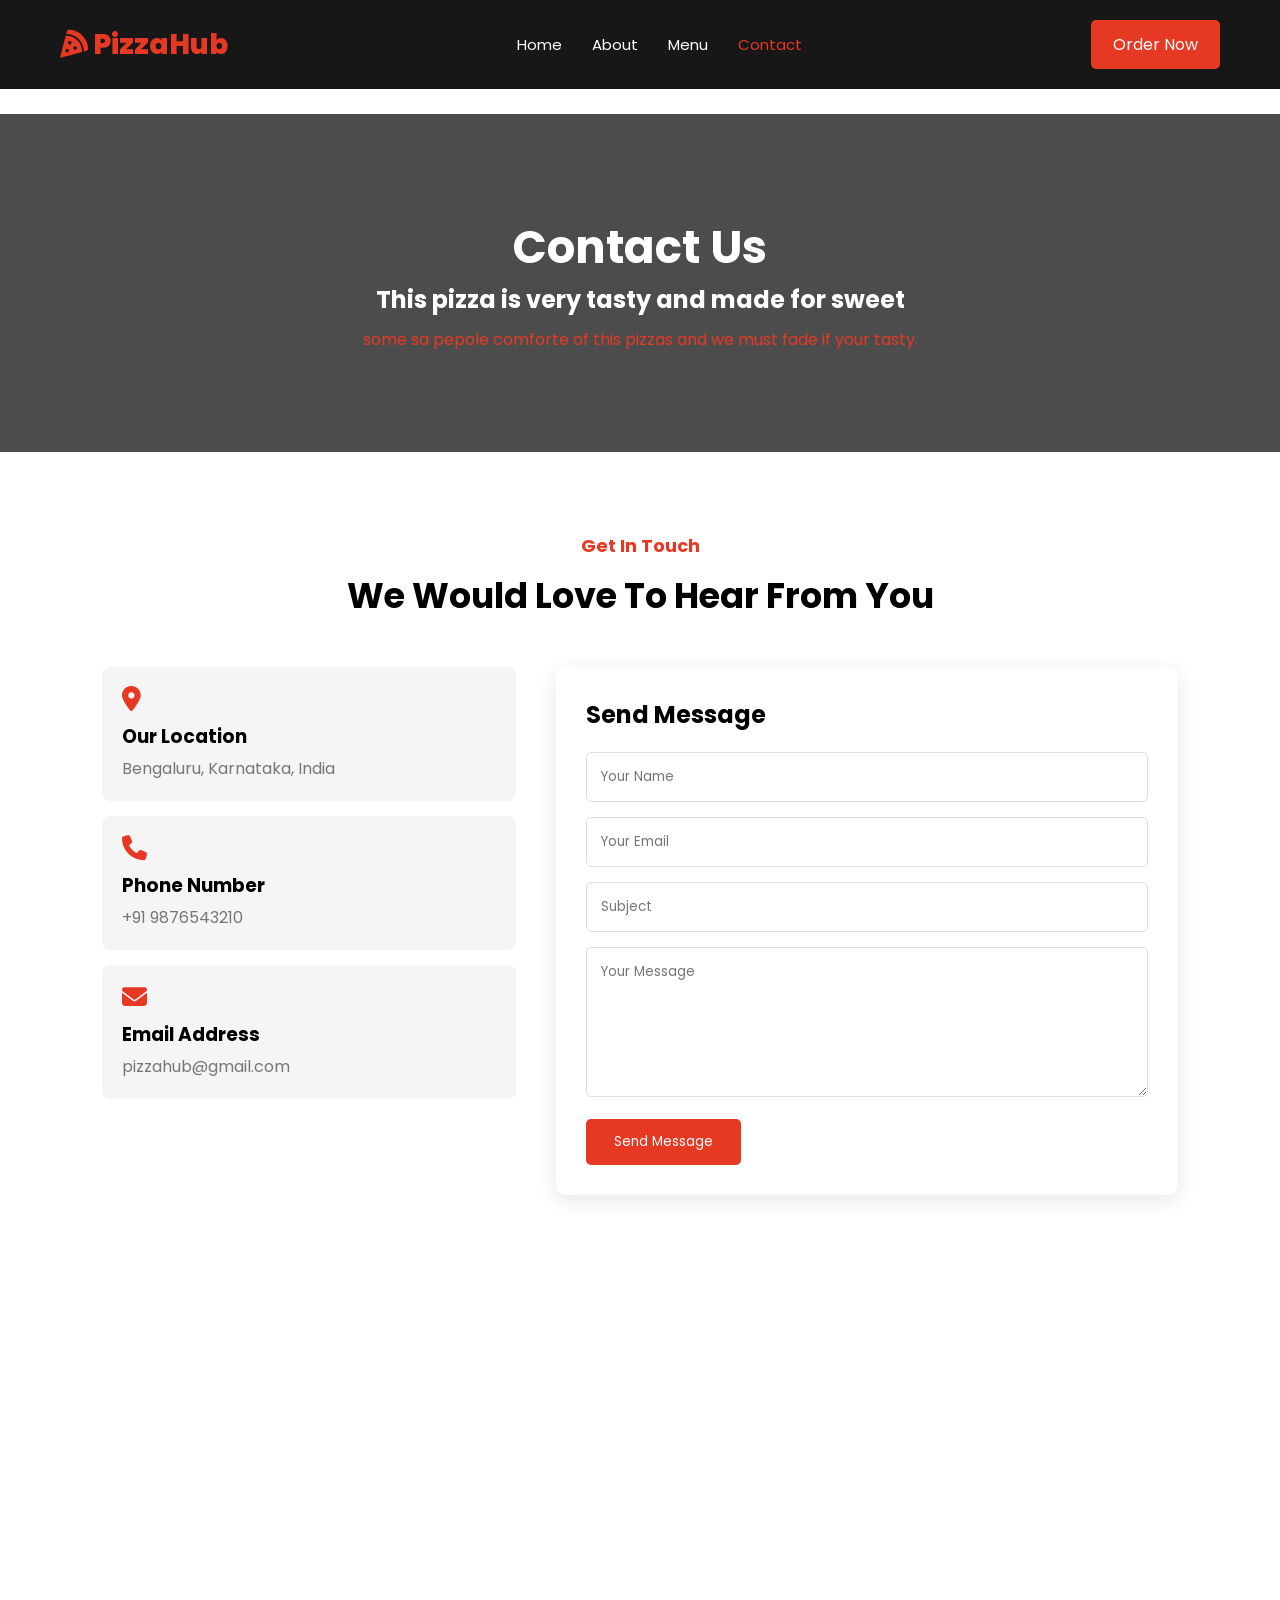
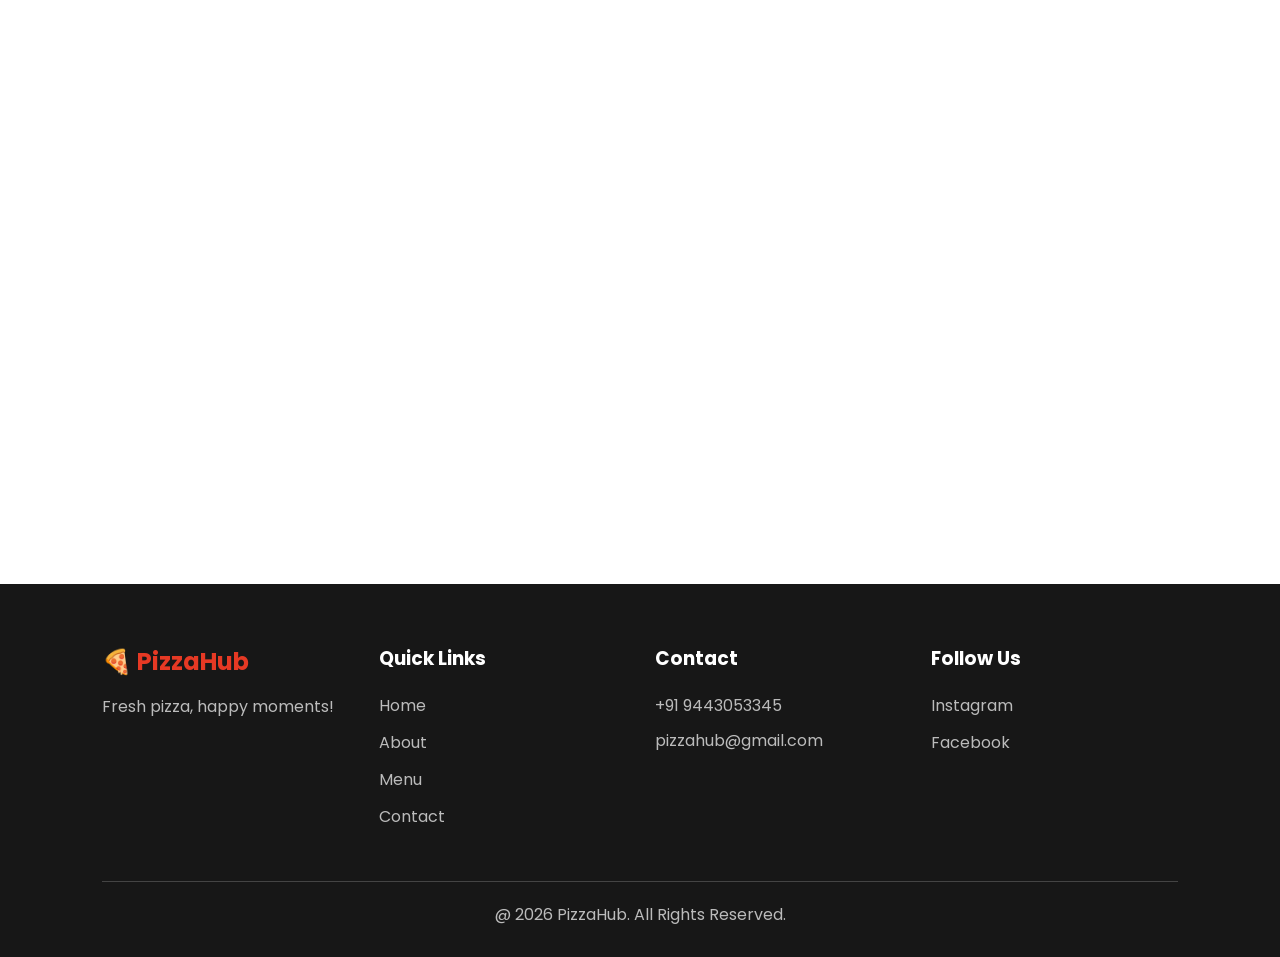
<file: contact.html>
<!DOCTYPE html>
<html lang="en">
<head>
    <meta charset="UTF-8">
    <meta name="viewport" content="width=device-width, initial-scale=1.0">
    <title>Contact - PizzaHub</title>
    <link rel="stylesheet" href="style.css">
    <link rel="stylesheet" href="https://cdnjs.cloudflare.com/ajax/libs/font-awesome/6.5.0/css/all.min.css">
    <!-- AOS CSS -->
    <link href="https://unpkg.com/aos@2.3.1/dist/aos.css"
     rel="stylesheet">
</head>
<body>

<header>
<nav class="navbar">
    <a href="index.html" class="logo"><i class="fas fa-pizza-slice"></i> PizzaHub</a>
    <input type="checkbox" id="menu-toggle">
    <label for="menu-toggle" class="menu-icon"><i class="fas fa-bars"></i></label>
    <ul class="nav-links">
        <li><a href="index.html">Home</a></li>
        <li><a href="about.html">About</a></li>
        <li><a href="menu.html">Menu</a></li>
        <li><a class="active" href="contact.html">Contact</a></li>
    </ul>
    <a href="menu.html" class="nav-btn">Order Now</a>
</nav>
</header>
<br>
<section data-aos="fade-up" class="page-banner">
    <h1>Contact Us</h1>
    <h2>This pizza is very tasty and made for sweet</h2>
    <p> some sa pepole comforte of this pizzas and we must fade if your tasty.</p>
</section>

<section data-aos="fade-up" class="section">
    <div class="heading">
        <h4>Get In Touch</h4>
        <h2>We Would Love To Hear From You</h2>
    </div>

    <div class="contact-container">

        <div class="contact-info">
            <div>
                <i class="fas fa-location-dot"></i>
                <h3>Our Location</h3>
                <p>Bengaluru, Karnataka, India</p>
            </div>

            <div>
                <i class="fas fa-phone"></i>
                <h3>Phone Number</h3>
                <p>+91 9876543210</p>
            </div>

            <div>
                <i class="fas fa-envelope"></i>
                <h3>Email Address</h3>
                <p>pizzahub@gmail.com</p>
            </div>
        </div>

        <form class="contact-form">
            <h2>Send Message</h2>

            <input type="text" placeholder="Your Name" required>
            <input type="email" placeholder="Your Email" required>
            <input type="text" placeholder="Subject">
            <textarea rows="6" placeholder="Your Message" required></textarea>

            <button type="submit" class="btn">Send Message</button>
        </form>

    </div>
</section>

<section data-aos="fade-up" class="offer">
    <h3>PizzaHub Restaurant</h3>
    <h1>Thank You For Visiting Us!</h1>
    <a href="menu.html" class="btn">Explore Menu</a>
</section>
<!-- Opening Hours -->
<section class="section hours">
    <div class="heading" data-aos="fade-up">
        <h4>Visit Us</h4>
        <h2>Our Opening Hours</h2>
    </div>

    <div class="hours-container" data-aos="zoom-in">
        <div>
            <i class="fas fa-clock"></i>
            <h3>Monday - Friday</h3>
            <p>10:00 AM - 10:00 PM</p>
        </div>

        <div>
            <i class="fas fa-calendar-week"></i>
            <h3>Saturday - Sunday</h3>
            <p>10:00 AM - 11:00 PM</p>
        </div>
    </div>
</section>

<!-- FAQ -->
<section class="section faq">
    <div class="heading" data-aos="fade-up">
        <h4>FAQ</h4>
        <h2>Frequently Asked Questions</h2>
    </div>

    <div class="faq-container">

        <details data-aos="fade-up">
            <summary>What types of pizza do you offer?</summary>
            <p>We offer cheese, veggie, Margherita and special pizzas.</p>
        </details>

        <details data-aos="fade-up">
            <summary>Do you offer home delivery?</summary>
            <p>Yes, home delivery can be arranged through our ordering service.</p>
        </details>

        <details data-aos="fade-up">
            <summary>Can I customize my pizza?</summary>
            <p>Yes, you can request your preferred toppings.</p>
        </details>

        <details data-aos="fade-up">
            <summary>Where is your restaurant located?</summary>
            <p>Our sample restaurant location is Bengaluru, Karnataka, India.</p>
        </details>

    </div>
</section>

<!-- Location -->
<section class="section location">
    <div class="heading" data-aos="fade-up">
        <h4>Find Us</h4>
        <h2>Our Location</h2>
    </div>

    <div class="map-container" data-aos="zoom-in">
        <iframe
            src="https://www.google.com/maps?q=Bengaluru,Karnataka,India&output=embed"
            width="100%" height="350"
            style="border:0;"
            loading="lazy"
            title="PizzaHub location">
        </iframe>
    </div>
</section>

<!-- Social Media -->
<section class="social-section" data-aos="fade-up">
    <h2>Follow Us On Social Media</h2>
    <p>Stay connected with PizzaHub!</p>

    <div class="social-links">
        <a href="#"><i class="fab fa-facebook"></i></a>
        <a href="#"><i class="fab fa-instagram"></i></a>
        <a href="#"><i class="fab fa-twitter"></i></a>
        <a href="#"><i class="fab fa-youtube"></i></a>
    </div>
</section>

<br/>
<footer class="footer">
    <div><h2>🍕 PizzaHub</h2><p>Fresh pizza, happy moments!</p></div>
    <div><h3>Quick Links</h3>
        <a href="index.html">Home</a>
        <a href="about.html">About</a>
        <a href="menu.html">Menu</a>
        <a href="contact.html">Contact</a>
    </div>
    <div><h3>Contact</h3><p>+91 9443053345</p><p>pizzahub@gmail.com</p></div>
    <div><h3>Follow Us</h3><a href="#">Instagram</a><a href="#">Facebook</a></div>
    <p class="copyright">@ 2026 PizzaHub. All Rights Reserved.</p>
</footer>
<!-- AOS JS -->
<script src="https://unpkg.com/aos@2.3.1/dist/aos.js"></script>

<script>
    AOS.init({
        duration: 1000,
        offset: 100
    });
</script>

</body>
</html>
</file>
<file: style.css>
@import url('https://fonts.googleapis.com/css2?family=Poppins:wght@300;400;500;600;700;800&display=swap');

* {
    margin: 0;
    padding: 0;
    box-sizing: border-box;
    font-family: 'Poppins', sans-serif;
}

:root {
    --red: #e63924;
    --dark: #171717;
    --light: #fff;
    --grey: #f5f5f5;
}

html {
    scroll-behavior: smooth;
}

body {
    overflow-x: hidden;
}

/* Navbar */

header {
    width: 100%;
    background: var(--dark);
    position: sticky;
    top: 0;
    z-index: 1000;
}

.navbar {
    max-width: 1200px;
    margin: auto;
    padding: 20px;
    display: flex;
    align-items: center;
    justify-content: space-between;
}

.logo {
    font-size: 28px;
    font-weight: 800;
    color: var(--red);
    text-decoration: none;
}

.nav-links {
    display: flex;
    list-style: none;
    gap: 30px;
}

.nav-links a {
    color: white;
    text-decoration: none;
    font-size: 15px;
    transition: .3s;
}

.nav-links a:hover,
.nav-links a.active {
    color: var(--red);
}

.nav-btn {
    background: var(--red);
    padding: 12px 22px;
    color: white;
    text-decoration: none;
    border-radius: 5px;
    transition: .3s;
}

.nav-btn:hover {
    background: white;
    color: var(--red);
}

#menu-toggle {
    display: none;
}

.menu-icon {
    display: none;
    color: white;
    font-size: 25px;
    cursor: pointer;
}

/* Hero Carousel */

.hero {
    height: 600px;
    overflow: hidden;
    position: relative;
}

.slider {
    display: flex;
    width: 300%;
    height: 100%;
    animation: slide 15s infinite;
}

.slide {
    width: 33.333%;
    height: 100%;
    display: flex;
    align-items: center;
    padding: 0 10%;
    background-size: cover;
    background-position: center;
    position: relative;
}

.slide::before {
    content: "";
    position: absolute;
    inset: 0;
    background: rgba(0,0,0,.6);
}

.slide1 {
    background-image: url('https://images.unsplash.com/photo-1513104890138-7c749659a591?w=1600');
}

.slide2 {
    background-image: url('https://images.unsplash.com/photo-1579751626657-72bc17010498?w=1600');
}

.slide3 {
    background-image: url('https://images.unsplash.com/photo-1574071318508-1cdbab80d002?w=1600');
}

.hero-content {
    position: relative;
    color: white;
    max-width: 650px;
    animation: fadeUp 1.5s;
}

.hero-content h3 {
    color: var(--red);
    font-size: 22px;
}

.hero-content h1 {
    font-size: 55px;
    line-height: 1.3;
    margin: 15px 0;
}

.hero-content p {
    margin-bottom: 30px;
}

@keyframes slide {
    0%, 28% { transform: translateX(0); }
    33%, 61% { transform: translateX(-33.333%); }
    66%, 94% { transform: translateX(-66.666%); }
    100% { transform: translateX(0); }
}

/* Button */

.btn {
    display: inline-block;
    background: var(--red);
    color: white;
    padding: 13px 28px;
    border: none;
    border-radius: 5px;
    text-decoration: none;
    cursor: pointer;
    transition: .4s;
}

.btn:hover {
    background: var(--dark);
    transform: translateY(-5px);
}

/* Common Sections */

.section {
    padding: 80px 8%;
}

.heading {
    text-align: center;
    margin-bottom: 45px;
}

.heading h4,
.about-text h4 {
    color: var(--red);
    font-size: 18px;
}

.heading h2,
.about-text h2 {
    font-size: 35px;
    margin-top: 10px;
}

@keyframes fadeUp {
    from {
        opacity: 0;
        transform: translateY(40px);
    }
    to {
        opacity: 1;
        transform: translateY(0);
    }
}

/* About */

.about {
    display: flex;
    align-items: center;
    gap: 50px;
}

.about-img,
.about-text {
    flex: 1;
}

.about-img img {
    width: 100%;
    border-radius: 15px;
    transition: .5s;
}

.about-img img:hover {
    transform: scale(1.04);
}

.about-text p {
    color: #666;
    line-height: 1.8;
    margin: 20px 0;
}

/* Food Cards */

.popular {
    background: var(--grey);
}

.food-container {
    display: grid;
    grid-template-columns: repeat(3, 1fr);
    gap: 30px;
}

.food-card {
    background: white;
    text-align: center;
    padding-bottom: 25px;
    border-radius: 12px;
    overflow: hidden;
    box-shadow: 0 5px 20px rgba(0,0,0,.08);
    transition: .4s;
    animation: fadeUp 1s;
}

.food-card:hover {
    transform: translateY(-12px);
    box-shadow: 0 12px 30px rgba(0,0,0,.15);
}

.food-card img {
    width: 100%;
    height: 230px;
    object-fit: cover;
    transition: .5s;
}

.food-card:hover img {
    transform: scale(1.08);
}

.food-card h3 {
    margin: 15px 0 8px;
}

.food-card p {
    color: #777;
    font-size: 14px;
}

.food-card h4 {
    color: var(--red);
    font-size: 22px;
    margin: 12px;
}

/* Why Choose Us */

.choose {
    background: white;
}

.choose-container {
    display: grid;
    grid-template-columns: repeat(3, 1fr);
    gap: 25px;
}

.choose-card {
    text-align: center;
    padding: 35px 20px;
    border: 1px solid #eee;
    border-radius: 10px;
    transition: .4s;
}

.choose-card:hover {
    background: var(--red);
    color: white;
    transform: translateY(-10px);
}

.choose-card i {
    font-size: 40px;
    color: var(--red);
    margin-bottom: 20px;
}

.choose-card:hover i {
    color: white;
    animation: bounce 1s infinite;
}

.choose-card p {
    margin-top: 12px;
    color: #777;
}

.choose-card:hover p {
    color: white;
}

@keyframes bounce {
    50% { transform: translateY(-10px); }
}

/* Offer */

.offer {
    background: linear-gradient(rgba(0,0,0,.7),rgba(0,0,0,.7)),
    url('https://images.unsplash.com/photo-1571407970349-bc81e7e96d47?w=1600');
    background-size: cover;
    background-position: center;
    text-align: center;
    padding: 100px 20px;
    color: white;
}

.offer h3 {
    color: var(--red);
    font-size: 22px;
}

.offer h1 {
    font-size: 38px;
    margin: 20px 0 30px;
}

/* Testimonials */

.review-card {
    background: var(--grey);
    padding: 35px;
    text-align: center;
    border-radius: 10px;
    transition: .4s;
}

.review-card:hover {
    transform: translateY(-10px);
}

.review-card i {
    font-size: 35px;
    color: var(--red);
}

.review-card p {
    margin: 20px 0;
    color: #666;
}

.review-card span {
    color: orange;
    font-size: 22px;
}

/* Inner Page Banner */

.page-banner {
    background: linear-gradient(rgba(0,0,0,.7),rgba(0,0,0,.7)),
    url('https://images.unsplash.com/photo-1513104890138-7c749659a591?w=1600');
    background-size: cover;
    background-position: center;
    padding: 100px 20px;
    text-align: center;
    color: white;
}

.page-banner h1 {
    font-size: 45px;
}

.page-banner p {
    margin-top: 10px;
    color: var(--red);
}

/* Contact */

.contact-container {
    display: grid;
    grid-template-columns: 1fr 1.5fr;
    gap: 40px;
}

.contact-info > div {
    padding: 20px;
    margin-bottom: 15px;
    background: var(--grey);
    border-radius: 8px;
}

.contact-info i {
    color: var(--red);
    font-size: 25px;
    margin-bottom: 10px;
}

.contact-info p {
    color: #777;
    margin-top: 5px;
}

.contact-form {
    padding: 30px;
    box-shadow: 0 5px 20px rgba(0,0,0,.1);
    border-radius: 10px;
}

.contact-form h2 {
    margin-bottom: 20px;
}

.contact-form input,
.contact-form textarea {
    width: 100%;
    padding: 14px;
    margin-bottom: 15px;
    border: 1px solid #ddd;
    outline: none;
    border-radius: 5px;
}

.contact-form input:focus,
.contact-form textarea:focus {
    border-color: var(--red);
}

/* Footer */

.footer {
    background: var(--dark);
    color: white;
    padding: 60px 8% 20px;
    display: grid;
    grid-template-columns: repeat(4, 1fr);
    gap: 30px;
}

.footer h2 {
    color: var(--red);
    margin-bottom: 15px;
}

.footer h3 {
    margin-bottom: 20px;
}

.footer p {
    color: #bbb;
    margin: 10px 0;
}

.footer a {
    display: block;
    color: #bbb;
    text-decoration: none;
    margin: 12px 0;
    transition: .3s;
}

.footer a:hover {
    color: var(--red);
    padding-left: 8px;
}

.copyright {
    grid-column: 1 / -1;
    border-top: 1px solid #444;
    text-align: center;
    padding-top: 20px;
}

/* Responsive Design */

@media(max-width: 850px) {

    .nav-btn {
        display: none;
    }

    .menu-icon {
        display: block;
    }

    .nav-links {
        position: absolute;
        top: 75px;
        right: 0;
        width: 250px;
        background: var(--dark);
        display: flex;
        flex-direction: column;
        padding: 25px;
        gap: 25px;
        transform: translateX(110%);
        transition: .4s;
    }

    #menu-toggle:checked ~ .nav-links {
        transform: translateX(0);
    }

    .food-container,
    .choose-container {
        grid-template-columns: repeat(2, 1fr);
    }

    .about {
        flex-direction: column;
    }

    .footer {
        grid-template-columns: repeat(2, 1fr);
    }

    .contact-container {
        grid-template-columns: 1fr;
    }
}

@media(max-width: 600px) {

    .hero {
        height: 500px;
    }

    .hero-content h1 {
        font-size: 35px;
    }

    .hero-content h3 {
        font-size: 18px;
    }

    .food-container,
    .choose-container {
        grid-template-columns: 1fr;
    }

    .heading h2,
    .about-text h2 {
        font-size: 27px;
    }

    .offer h1 {
        font-size: 27px;
    }

    .footer {
        grid-template-columns: 1fr;
        text-align: center;
    }

    .page-banner h1 {
        font-size: 32px;
    }

    .copyright {
        grid-column: 1;
    }
}

/* Reduced motion accessibility */

@media (prefers-reduced-motion: reduce) {
    *, *::before, *::after {
        animation-duration: 0.01ms !important;
        scroll-behavior: auto !important;
        transition-duration: 0.01ms !important;
    }
}

/* Categories */

.categories {
    background: #f7f7f7;
}

.category-container {
    display: grid;
    grid-template-columns: repeat(4, 1fr);
    gap: 25px;
}

.category-card {
    text-align: center;
    background: white;
    padding: 35px 15px;
    border-radius: 12px;
    box-shadow: 0 5px 15px #0001;
    transition: .4s;
}

.category-card:hover {
    background: #e63924;
    color: white;
    transform: translateY(-10px);
}

.category-card i {
    font-size: 40px;
    color: #e63924;
    margin-bottom: 20px;
}

.category-card:hover i {
    color: white;
}

.category-card p {
    margin-top: 10px;
    color: #777;
}

/* Chef Special */

.chef-section {
    display: flex;
    align-items: center;
    gap: 50px;
}

.chef-image,
.chef-content {
    flex: 1;
}

.chef-image img {
    width: 100%;
    border-radius: 15px;
}

.chef-content h4 {
    color: #e63924;
}

.chef-content h2 {
    font-size: 35px;
    margin: 15px 0;
}

.chef-content p {
    color: #777;
    line-height: 1.8;
    margin-bottom: 20px;
}

.chef-content h3 {
    color: #e63924;
    margin-bottom: 20px;
}

/* Gallery */

.gallery {
    background: #f7f7f7;
}

.gallery-container {
    display: grid;
    grid-template-columns: repeat(3, 1fr);
    gap: 20px;
}

.gallery-container img {
    width: 100%;
    height: 250px;
    object-fit: cover;
    border-radius: 12px;
    transition: .5s;
}

.gallery-container img:hover {
    transform: scale(1.04);
}

/* Newsletter */

.newsletter {
    background: #171717;
    color: white;
    text-align: center;
    padding: 70px 20px;
}

.newsletter h2 {
    font-size: 30px;
}

.newsletter p {
    margin: 15px 0 25px;
    color: #bbb;
}

.newsletter input {
    padding: 15px;
    width: 300px;
    max-width: 100%;
    border: none;
    border-radius: 5px;
    outline: none;
}

/* Mission Vision */

.mission-container {
    display: grid;
    grid-template-columns: repeat(2, 1fr);
    gap: 30px;
}

.mission-card {
    padding: 40px;
    background: #f7f7f7;
    text-align: center;
    border-radius: 12px;
    transition: .4s;
}

.mission-card:hover {
    background: #e63924;
    color: white;
    transform: translateY(-10px);
}

.mission-card i {
    font-size: 45px;
    color: #e63924;
    margin-bottom: 20px;
}

.mission-card:hover i {
    color: white;
}

.mission-card p {
    margin-top: 15px;
    line-height: 1.7;
}

/* Chef Cards */

.chef-container {
    display: grid;
    grid-template-columns: repeat(3, 1fr);
    gap: 25px;
}

.chef-card {
    text-align: center;
    background: white;
    box-shadow: 0 5px 20px #0001;
    padding-bottom: 25px;
    border-radius: 12px;
    overflow: hidden;
}

.chef-card img {
    width: 100%;
    height: 280px;
    object-fit: cover;
}

.chef-card h3 {
    margin: 15px 0 5px;
}

.chef-card p {
    color: #e63924;
}

.social-icons {
    margin-top: 15px;
    color: #e63924;
    font-size: 22px;
}

.social-icons i {
    margin: 0 8px;
    cursor: pointer;
}

/* Achievements */

.achievement-container {
    display: grid;
    grid-template-columns: repeat(4, 1fr);
    gap: 20px;
    text-align: center;
}

.achievement-container div {
    padding: 30px 10px;
    background: #f7f7f7;
    border-radius: 10px;
}

.achievement-container i {
    font-size: 35px;
    color: #e63924;
}

.achievement-container h2 {
    margin: 15px 0;
    color: #e63924;
}

/* Opening Hours */

.hours-container {
    display: grid;
    grid-template-columns: repeat(2, 1fr);
    gap: 25px;
}

.hours-container div {
    text-align: center;
    padding: 40px;
    background: #171717;
    color: white;
    border-radius: 12px;
}

.hours-container i {
    color: #e63924;
    font-size: 40px;
    margin-bottom: 20px;
}

.hours-container p {
    margin-top: 15px;
    color: #ddd;
}

/* FAQ */

.faq-container {
    max-width: 850px;
    margin: auto;
}

.faq-container details {
    background: #f7f7f7;
    padding: 22px;
    margin-bottom: 15px;
    border-radius: 8px;
    cursor: pointer;
}

.faq-container summary {
    font-weight: 600;
}

.faq-container details p {
    color: #777;
    margin-top: 15px;
    line-height: 1.7;
}

/* Map */

.map-container {
    max-width: 1100px;
    margin: auto;
    border-radius: 12px;
    overflow: hidden;
}

/* Social */

.social-section {
    background: #171717;
    text-align: center;
    color: white;
    padding: 70px 20px;
}

.social-section p {
    margin: 15px 0;
    color: #bbb;
}

.social-links {
    margin-top: 25px;
}

.social-links a {
    display: inline-flex;
    align-items: center;
    justify-content: center;
    width: 50px;
    height: 50px;
    margin: 8px;
    background: #e63924;
    color: white;
    font-size: 22px;
    border-radius: 50%;
    text-decoration: none;
    transition: .4s;
}

.social-links a:hover {
    background: white;
    color: #e63924;
    transform: translateY(-8px);
}

/* Responsive */

@media(max-width: 900px) {
    .category-container,
    .achievement-container {
        grid-template-columns: repeat(2, 1fr);
    }

    .chef-section {
        flex-direction: column;
    }

    .chef-container {
        grid-template-columns: repeat(2, 1fr);
    }

    .gallery-container {
        grid-template-columns: repeat(2, 1fr);
    }
}

@media(max-width: 600px) {
    .category-container,
    .chef-container,
    .gallery-container,
    .mission-container,
    .achievement-container,
    .hours-container {
        grid-template-columns: 1fr;
    }

    .chef-content h2 {
        font-size: 27px;
    }

    .newsletter h2 {
        font-size: 23px;
    }

    .newsletter input {
        width: 100%;
        margin-bottom: 12px;
    }

    .newsletter .btn {
        width: 100%;
    }
}
</file>
